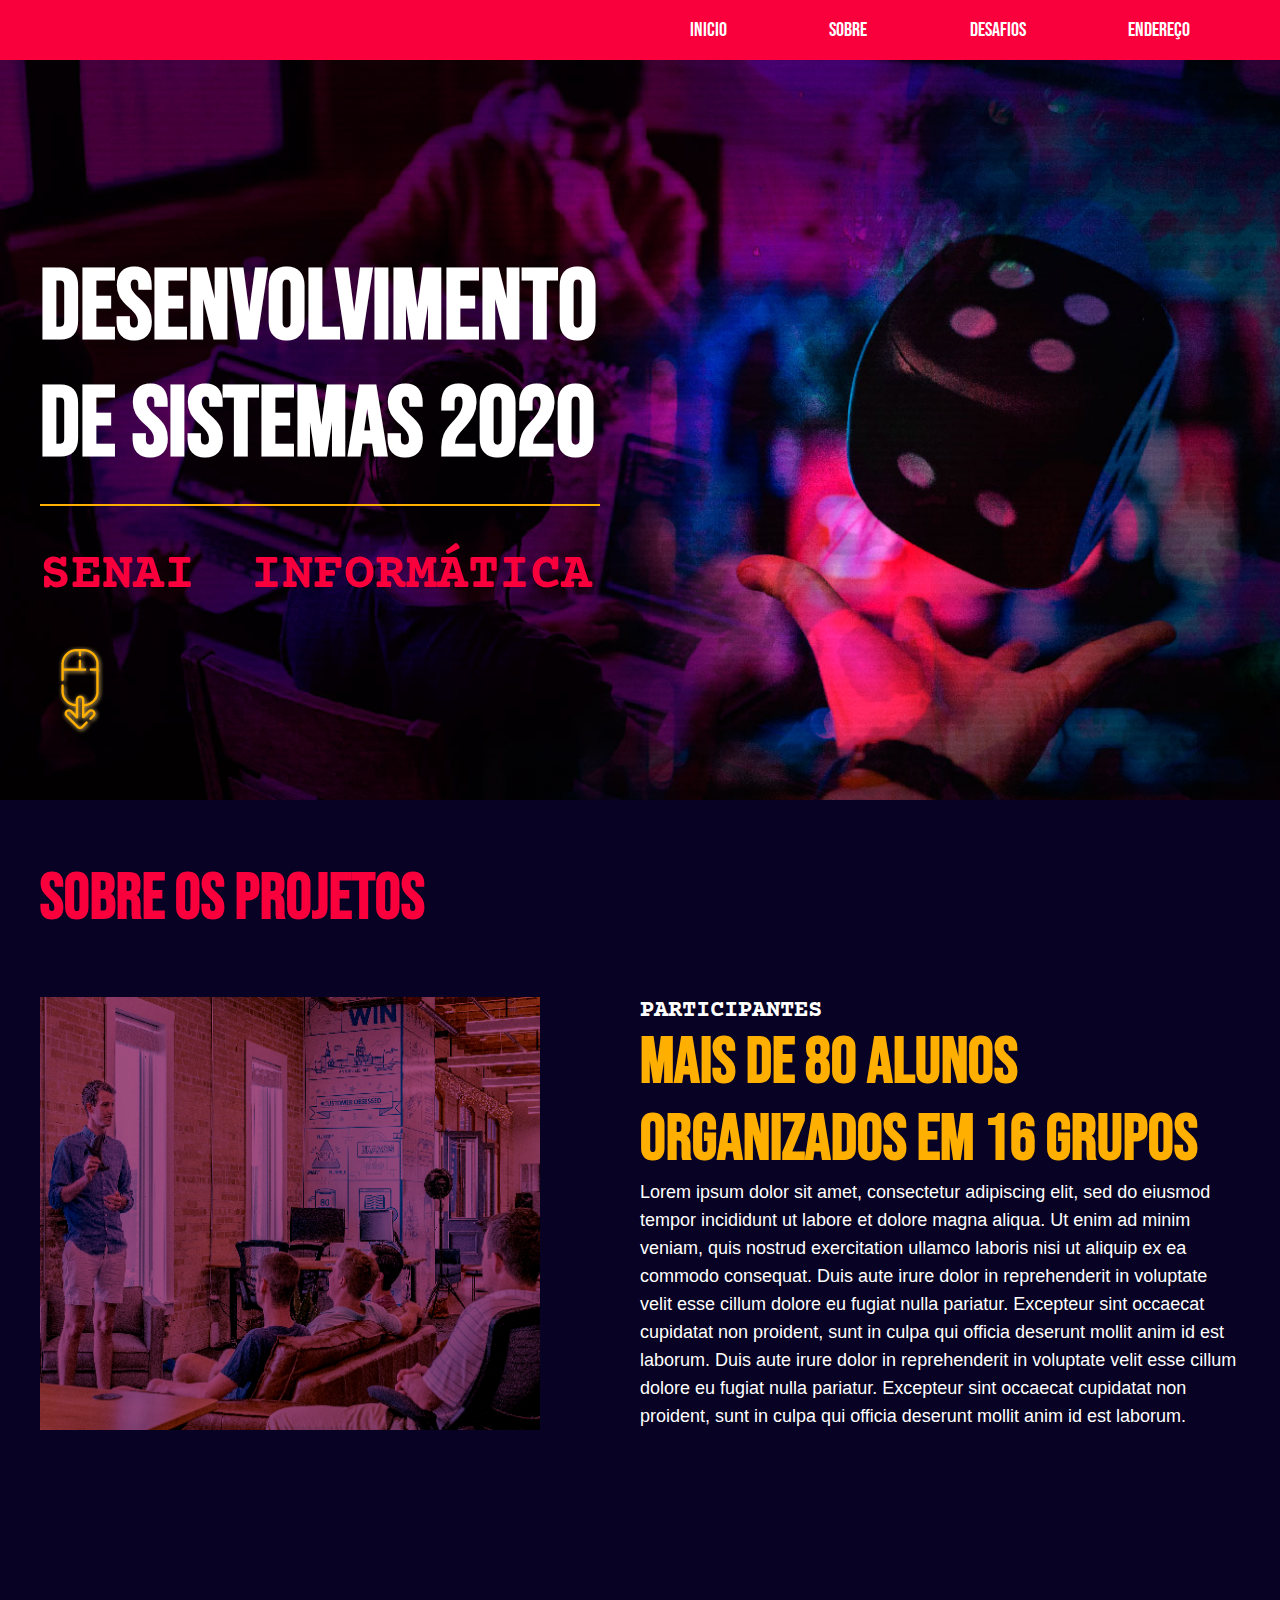
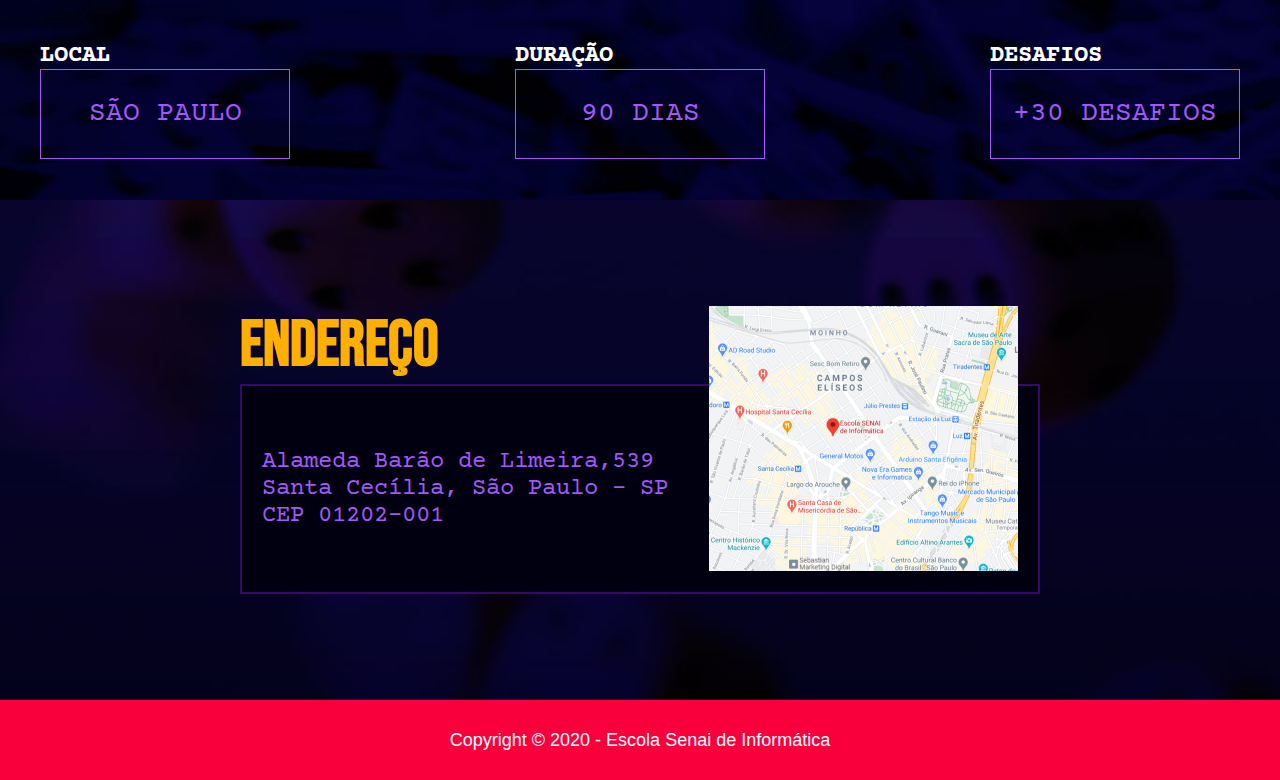
<file: index.html>
<!DOCTYPE html>
<html lang="pt-br">
    <head>
        <title>Landing page</title>
        <link rel="stylesheet" href="css/estilo.css">
    </head>
    <body>
        <header class="topo">
            <nav class="menu">
               <ul> 
                   <li><a href="#">inicio</a></li>
                   <li><a href="#">sobre</a></li>
                   <li><a href="#">desafios</a></li>
                   <li><a href="#">endereço</a></li>
                </ul>
             </nav>
        </header>
        <!-- fim do topo -->
        <section class="banner">
            <div class="content alinhando-abaixo">
                <div class="banner-text">
                <h1>Desenvolvimento de sistemas 2020</h1>
                <P>senai <span>informática</span></P>
                <img src="images/mouse-down.png" alt="desenho de mouse amarelo com seta para baixo">
                </div>
            </div>
        </section>
        <section class="sobre">
            <div class="content">
                <h2>Sobre os projetos</h2>
                <article class="artigo-sobre">
                    <img src="images/imagem-seção-sobre.jpg" alt="Homem exibindo um objeto para um grupo de pessoas">
                    <div class="artigo-text-sobre">
                        <h3>Participantes</h3>
                        <h3>mais de 80 alunos organizados em 16 grupos</h3>
                        <p>Lorem ipsum dolor sit amet, consectetur adipiscing elit, sed do eiusmod tempor incididunt ut labore et dolore magna aliqua. Ut enim ad minim veniam, quis nostrud exercitation ullamco laboris nisi ut aliquip ex ea commodo consequat. Duis aute irure dolor in reprehenderit in voluptate velit esse cillum dolore eu fugiat nulla pariatur. Excepteur sint occaecat cupidatat non proident, sunt in culpa qui officia deserunt mollit anim id est laborum. Duis aute irure dolor in reprehenderit in voluptate velit esse cillum dolore eu fugiat nulla pariatur. Excepteur sint occaecat cupidatat non proident, sunt in culpa qui officia deserunt mollit anim id est laborum.</p>
                    </div>
                </article>
            </div>
        </section>
        <section class="info">
            <div class="content info-flex">
                <div class="info-card">
                <h4>local</h4>
                <p>são paulo</p>
                </div>
                <div class="info-card">
                <h4>duração</h4>
                <p>90 dias</p>
                </div>
                <div class="info-card">
                <h4>desafios</h4>
                <p>+30 desafios</p>
                </div>
            </div>
        </section>
        <section class="endereco">
            <div class="content alinhamento-centro">
                <div>
                    <h2>Endereço</h2>
                    <div class="end-text">
                        <p>Alameda Barão de Limeira,539<br>
                        Santa Cecília, São Paulo - SP<br>
                        CEP 01202-001
                        </p>
                        <img src="images/mapa.png" alt="Mapa">
                    </div>
                </div>
            </div>
        </section>
        <footer class="rodape">
            <div class="content alinhamento-centro">
                <p>Copyright © 2020 - Escola Senai de Informática</p>
            </div>
        </footer>
    </body>
</html>
</file>
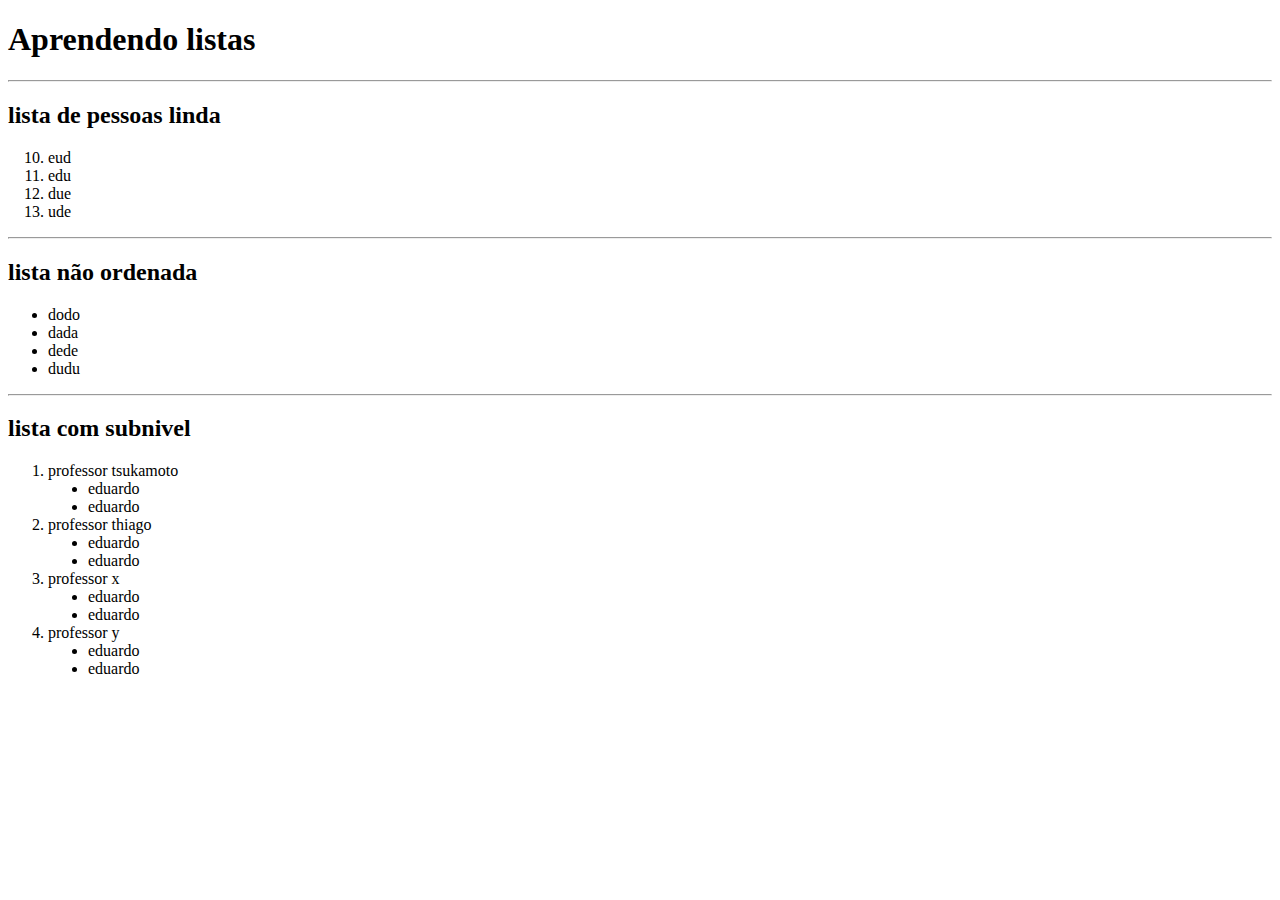
<file: home.html>
<!DOCTYPE html>
<html lang="en">
<head>
    <meta charset="UTF-8">
    <meta name="viewport" content="width=device-width, initial-scale=1.0">
    <title>criando listas</title>
</head>
<body>
    <h1>Aprendendo listas</h1>
    <hr>
    <h2>lista de pessoas linda</h2>
    <ol type="1" start="10">
        <li>eud</li>
        <li>edu</li>
        <li>due</li>
        <li>ude</li>

    </ol>
    
    <hr>
    <h2> lista não ordenada</h2>
    <ul type="disc">
        <li>dodo</li>
        <li>dada</li>
        <li>dede</li>
        <li>dudu</li>
    </ul>
    <hr>

    <h2> lista com subnivel</h2>
    <ol>
        <li>professor tsukamoto</li>
        <ul type="disc">
            <li>eduardo</li>
            <li>eduardo</li>
        </ul>
        
        <li>professor thiago</li>
        <ul type="disc">
            <li>eduardo</li>
            <li>eduardo</li>
        </ul>
        
        <li>professor x</li>
        <ul type="disc">
            <li>eduardo</li>
            <li>eduardo</li>
        </ul>
        
        <li>professor y</li>
        <ul type="disc">
            <li>eduardo</li>
            <li>eduardo</li>
        </ul>
    </ol>

</body>
</html>
</file>
<file: css/estilo.css>
@import url('https://fonts.googleapis.com/css2?family=Bebas+Neue&family=Courier+Prime:wght@400;700&display=swap');
        *{
            margin: 0;
            padding: 0;
            box-sizing: border-box;
        }
       .topo {
            background-color: #F9003d; 
            width: 100%;
            height: 60px;
        }
        .menu {
            width: 1200px;
            height: 60px;
            margin:auto;
            display: flex;
            justify-content: flex-end;
            
        }
       .menu ul{
            width: 600px;
            height: 60px;
            list-style-type: none; /*remover estilo da lista*/
            display: flex;
            flex-direction: row;
            justify-content: space-between;
            align-items: center;
        }
        .menu a {
            color: white;
            font-family: 'Bebas Neue', cursive;
            text-decoration: none;
            text-transform: uppercase ;
            font-size: 20px;
            padding: 18px 50px;
        }
        .menu a:hover{
            background-color: #000000;
            text-decoration: underline;
        }
        .banner{
            width: 100%;
            height: 740px;
            background-image: url("../images/imagem-fundo-banner.jpg");
            background-size: cover;
            background-position: bottom;
        }
        .content{
            width: 1200px;
            height:100%;
            /* background-color:rgba(255, 255, 255, 0.411);         */
            margin: auto;
            
        }
        .alinhando-abaixo{
            display: flex;
            align-items:flex-end ;
        }
        .banner-text{
            width: 560px;
            height: 550px;
            /* background-color: rgba(255, 255, 0, 0.384); */
        }
        .banner-text h1{
            font-size: 98px;
            font-family: 'Bebas Neue', cursive;
            color: white;
            border-bottom: solid 2px #ffaF00;
            padding-bottom: 20px;
        }
        .banner-text p {
            font-family: 'Courier Prime', monospace;
            font-size:52px;
            font-weight: bold;
            text-transform: uppercase;
            color: #f9003d;
            margin-top: 40PX;
            margin-bottom: 40px;
        }
        .banner-text span{
            margin-left: 25px;
        }
        .sobre{
            width: 100%;
            height: 800px;
            background-color: #080324;

        }
        .sobre h2{
            font-family: 'Bebas Neue', cursive;
            color: #f9003d;
            font-size: 64px;
            padding-top: 60px;
            padding-bottom: 60px;
        }
        .artigo-sobre{
            display: flex;
            justify-content: space-between;
        }
        .artigo-sobre img{
            width: 500px;
        }
        .artigo-text-sobre{
            width:600px;
            color:#fff
        }
        .artigo-text-sobre h3:nth-child(1){
            font-family: 'Courier Prime', monospace;
            font-size:24px;
            text-transform: uppercase;
        }
        .artigo-text-sobre h3:nth-child(2){
            color:#ffaF00;
            font-family: 'Bebas Neue', cursive;
            font-size: 64px;
        }
        .artigo-text-sobre p{
            font-family: 'Open Sans', sans-serif;
            font-size: 18px;
            line-height: 28px;
        }
        .info{
           width: 100%;
           height: 200px;
           background-image: url(../images/imagem-fundo-info.jpg);
           background-size: cover;
           font-family:'Courier Prime', monospace;
           text-transform: uppercase;
        }
        .info h4{
            color: #fff;
            font-size: 24px;
        }
        .info p{
            width: 250px;
            color: #a259f7;
            font-size: 28px;
            border: solid 1px #a259f7;
            text-align: center;
            padding:1em 0;
        }
        .info-flex{
            display: flex;
            justify-content: space-between;
            align-items:center;
        }
        /* Endereço */
        .endereco{
            width: 100%;
            height: 500px;
            background-image:url("../images/imagem-fundo-ranking.jpg");
            background-size: cover;
            background-position: center;
        }
        .endereco h2{
            font-size: 64px;
            font-family:'Bebas Neue', cursive;
            color: #ffaF00;
        }
        .end-text{
            width: 800px;
            height: 210px;
            background-color: #010010;
            border: solid 2px #340b65;
            position: relative;
            display: flex;
            align-items: center;
        }
        .end-text p{
            font-family:'Courier Prime', monospace;
            font-size: 24px;
            color: #a259f7;
            margin-left: 20px; 
        }
        .alinhamento-centro{
            display: flex;
            justify-content: center;
            align-items: center;
        }
        .end-text img{
            position: absolute;
            right: 20px;
            top:-80px;
        }
        .rodape{
           width: 100%;
           height: 80px;
           background-color: #F9003d; 
           color: #fff;
           font-family: 'Open Sans', sans-serif;
           font-size: 18px;
        }
</file>
